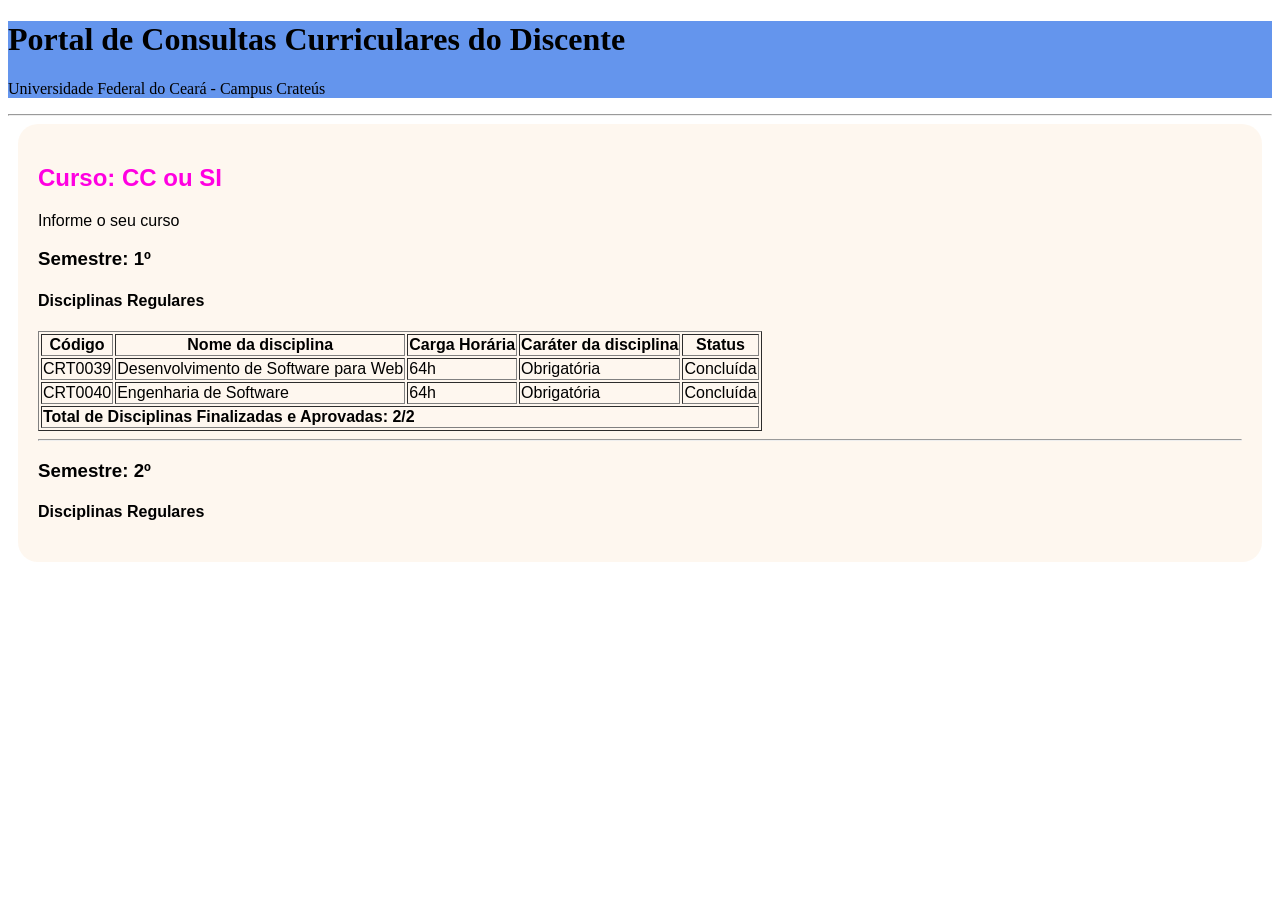
<file: html-css/index.html>
<!DOCTYPE html>
<html lang="en">
<head>
    <meta charset="UTF-8">
    <meta name="viewport" content="width=device-width, initial-scale=1.0">
    <title>Portal de Consultas Curriculares</title>
    <link rel="stylesheet" href="style.css">

</head>
<body>

    <header>
        <h1>Portal de Consultas Curriculares do Discente</h1>
        <p>Universidade Federal do Ceará - Campus Crateús</p>

     </header>

    <hr>

    <main id="section1">
        <h2>Curso: CC ou SI</h2>
        <p>Informe o seu curso</p>

        <h3>Semestre: 1º </h3>
        <h4>Disciplinas Regulares</h4>

        <table border="1">
            <thead>
                <tr>
                    <th>Código</th>
                    <th>Nome da disciplina</th>
                    <th>Carga Horária</th>
                    <th>Caráter da disciplina</th>
                    <th>Status</th>
                </tr>
            </thead>
            <tbody>
                <tr>
                    <td>CRT0039</td>
                    <td>Desenvolvimento de Software para Web</td>
                    <td>64h</td>
                    <td>Obrigatória</td>
                    <td>Concluída</td>

                </tr>

                <tr>
                    <td>CRT0040</td>
                    <td>Engenharia de Software</td>
                    <td>64h</td>
                    <td>Obrigatória</td>
                    <td>Concluída</td>
                </tr>
             </tbody>
             <tfoot>
                <tr>
                    <td colspan="5" align="left">
                        <strong>Total de Disciplinas Finalizadas e Aprovadas: 2/2</strong>
                    </td>
                </tr>
             </tfoot>
        </table>

        <hr>

        <h3>Semestre: 2º</h3>
        <h4>Disciplinas Regulares</h4>

    </main>
    
    
</body>
</html>
</file>
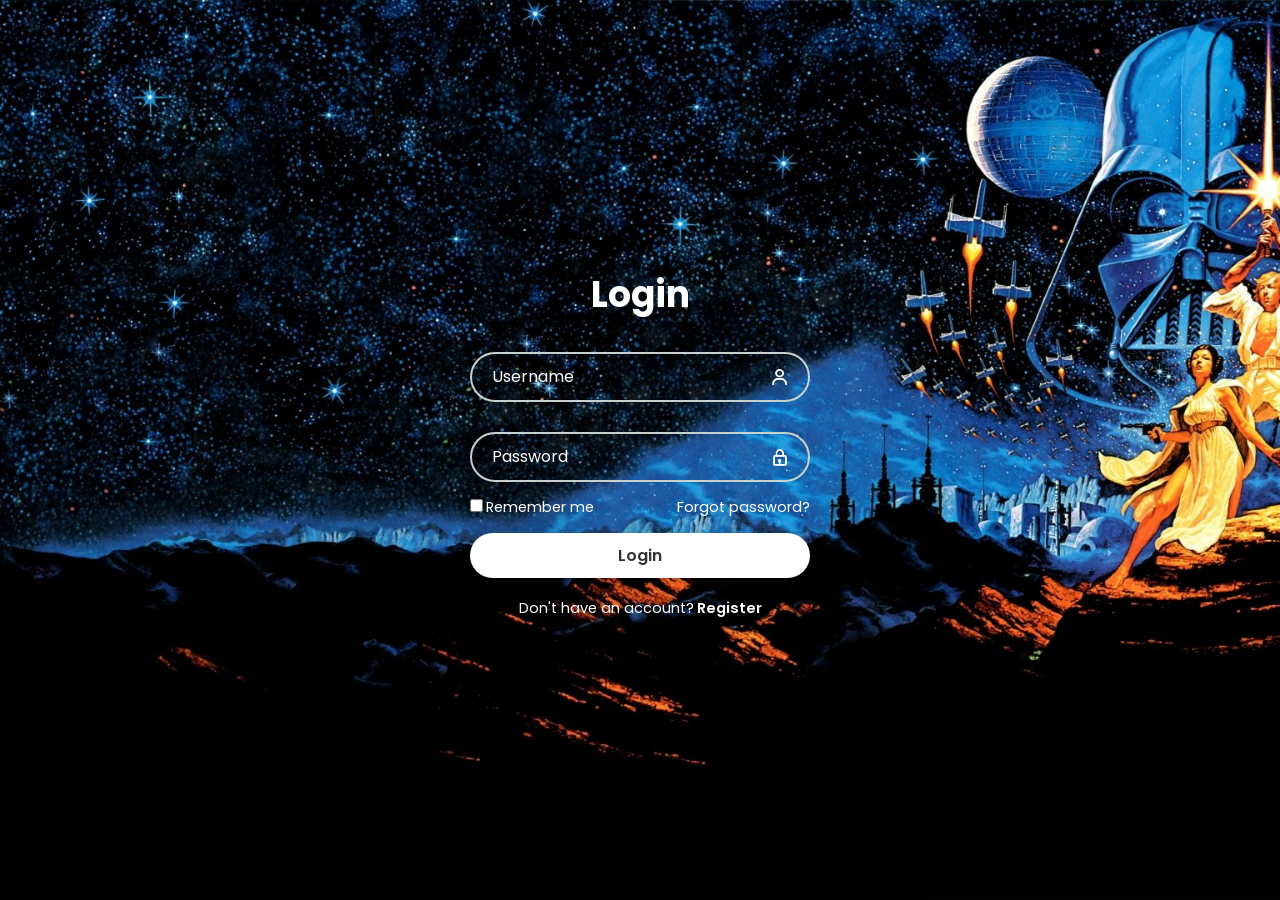
<file: tela-login/index.html>
<!DOCTYPE html>
<html lang="en">
<head>
    <meta charset="UTF-8">
    <meta name="viewport" content="width=device-width, initial-scale=1.0">
    <title>Tela de login</title>
    <link rel="stylesheet" href="style.css">
    <link href='https://unpkg.com/boxicons@2.1.4/css/boxicons.min.css' rel='stylesheet'>
</head>
<body>

    <div class="wrapper">
        <form action="">
            <h1>Login</h1>
            <div class="input-box">
                <input type="text" placeholder="Username"
                required>
                <i class="bx bx-user"></i>
            </div>
            <div class="input-box">
                <input type="password" placeholder="Password"
                required>
                <i class="bx bx-lock"></i>
            </div>

            <div class="remember-forgot">
                <label><input type="checkbox">Remember me</label>
                <a href="#">Forgot password?</a>
            </div>

            <button type="submit" class="btn">Login</button>

            <div class="register-link">
                <p>Don't have an account?<a href="#"> Register</a></p>

            </div>
       </form>


    </div>


</body>
</html>
</file>
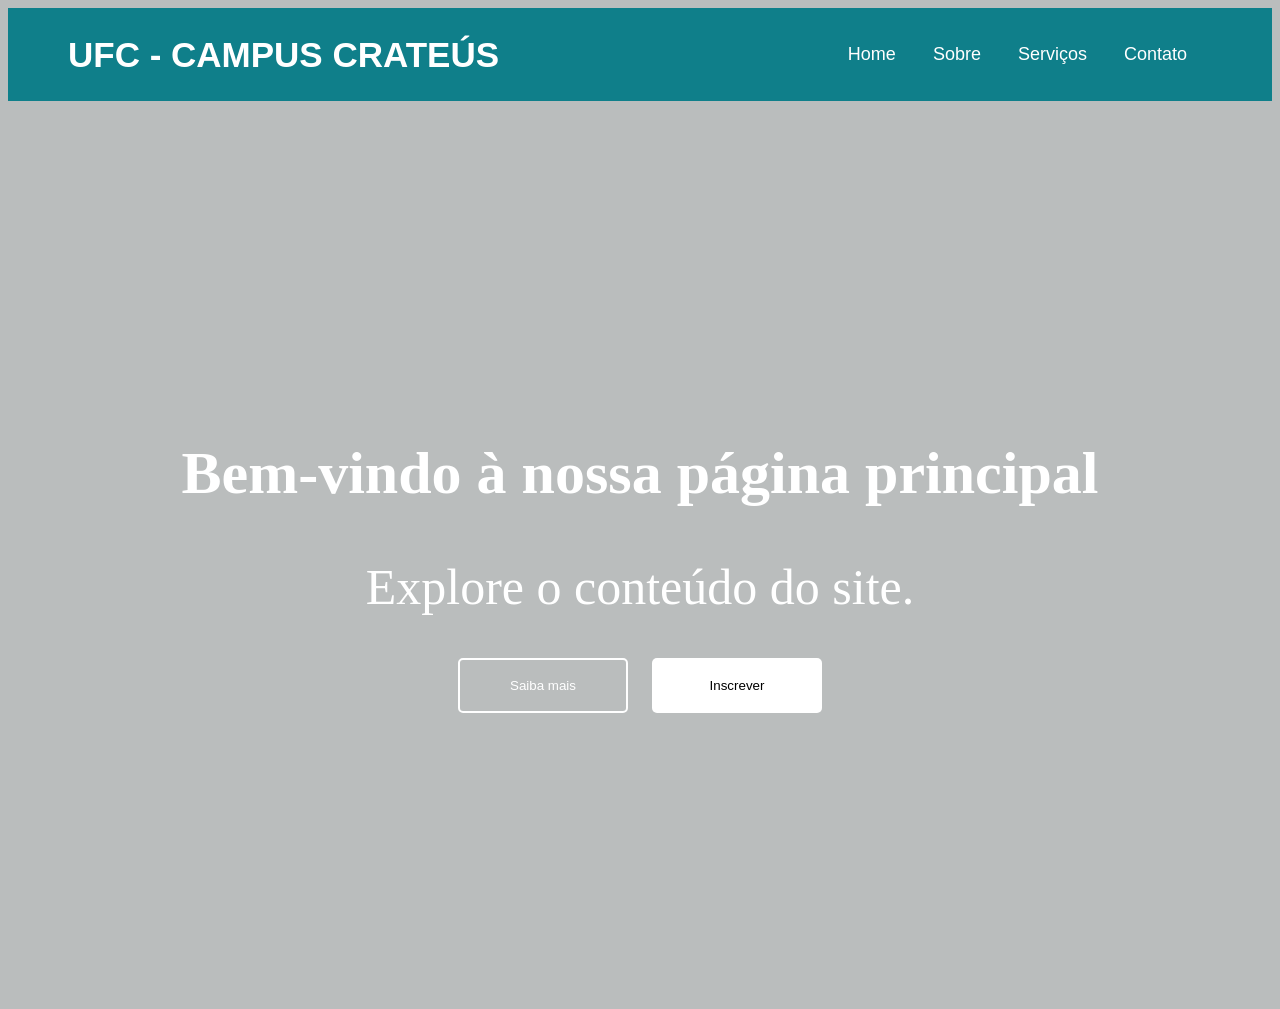
<file: template-site/index.html>
<!DOCTYPE html>
<html lang="en">
<head>
    <meta charset="UTF-8">
    <meta name="viewport" content="width=device-width, initial-scale=1.0">
    <link rel="stylesheet" href="style.css">
    <title>UFC-Crateús</title>
</head>

<body>

    <nav>
        <div id="logo">
            <a href="index.html">UFC - CAMPUS CRATEÚS</a>
        </div>
        <ul>
            <li><a href=index.html>Home</a></li>
            <li><a href=sobre.html>Sobre</a></li>
            <li><a href=servico.html>Serviços</a></li>
            <li><a href=contato.html>Contato</a></li>
        </ul>
    </nav>
    <section class="banner">
        <div class="texto">
            <h1 class="titulo">Bem-vindo à nossa página principal</h1>
            <h2 class="sub_titulo">Explore o conteúdo do site.</h2>
            <div class="botoes">
                <a href="saibamais.html"><button class="n-overlay">Saiba mais</button></a>
                <a href="contato.html"><button class="overlay">Inscrever</button></a>
            </div>

        </div>



    </section>
    
</body>
</html>
</file>
<file: html-css/style.css>
header{
    background-color: cornflowerblue;
}

#section1{
    font-family: 'Franklin Gothic Medium', 'Arial Narrow', Arial, sans-serif;
    background-color: rgba(253, 234, 211, 0.37);
    margin: 5px 10px;
    border-radius:20px; 
    padding: 20px;
}

#section1 h2{
    color: rgb(255, 0, 225);
}

#section table {
    border-radius: 10px;
    width: 100%;
    text-align: center;
    border-collapse: collapse;
}

section1 th{
    border-radius: 10px;
    background-color: #ddd;
}

section1 td{
    border-radius: 10px;
}
</file>
<file: tela-login/style.css>
@import url("https://fonts.googleapis.com/css2?family=Poppins:wght@300;400;500;600;700;800;900&display=swap");

* {
    margin: 0;
    padding: 0;
    box-sizing: border-box;
    font-family: "Poppins", sans-serif;

}

body {
    display: flex;
    justify-content: center;
    align-items: center;
    min-height: 100vh;
    background: url(img.jpg) no-repeat;
    background-size: cover;
    background-attachment: fixed;
    min-height: 100vh;
    margin: 0;
}

.wrapper {
    width: 420px;
    background: transparent;
    color: #fff;
    border-radius: 10px;
    padding: 30px 40px;
}

.wrapper h1 {
    font-size: 36px;
    text-align: center;
}

.wrapper .input-box {
    position: relative;
    width: 100%;
    height: 50px;
    margin: 30px 0;
}

.input-box input {
    width: 100%;
    height: 100%;
    background: transparent;
    border: none;
    outline: none;
    border: 2px solid rgb(199, 209, 207);
    border-radius: 40px;
    font-size: 16px;
    color: #fff;
    padding: 20px 45px 20px 20px;
}

.input-box input::placeholder{
    color: #fff;
}

.input-box i {
    position: absolute;
    right: 20px;
    top: 50%;
    transform: translateY(-50%);
    font-size: 20px;
}

.wrapper .remember-forgot{
    display: flex;
    justify-content: space-between;
    font-size: 14.5px;
    margin: -15px 0 15px
}

.remember-forgot label input{
    accent-color: #fff;
    margin-right: 3px;
}

.remember-forgot a{
    color: #fff;
    text-decoration: none;
}

.remember-forgot a:hover{
    text-decoration: underline;
}

.wrapper .btn{
    width: 100%;
    height: 45px;
    background: #fff;
    border: none;
    outline: none;
    border-radius: 40px;
    box-shadow: 0 0 10px rgba(0, 0, 0, .1);
    cursor: pointer;
    font-size: 16px;
    color: #333;
    font-weight: 600;
}

.wrapper .register-link{
    font-size: 14.5px;
    text-align: center;
    margin: 20px 0 15px;
}

.register-link p a{
    color: #fff;
    text-decoration: none;
    font-weight: 600;
}

.register-link p a:hover{
    text-decoration: underline;
}
</file>
<file: template-site/style.css>
body{
    background-color: #6d737378;
}

nav{
    background-color: #0f7f8a;
    padding: 10px 60px;
    display: flex;
    justify-content: space-between;
    align-items: center;
    font-family: 'Segoe UI', Tahoma, Geneva, Verdana, sans-serif;
}

nav #logo a{
    text-decoration: none;
    color: #fff;
    font-size: 35px;
    font-weight: 600;
}

nav ul{
    display: flex;
    align-items: center;
    list-style: none;
    padding: 10px;
}

nav li{
    margin-left: 7px;
}

nav li a{
    text-decoration: none;
    color: #fff;
    font-size: 18px;
    font-weight: 500;
    padding: 8px 15px;
    border-radius: 5px;
    transition: 0.3s;
}

nav li a:hover{
    background-color: white;
    color: black;
}

.banner{
    height: 100vh;
    background: linear-gradient(rgba(0,0,0,0.281), rgba(0,0,0,0.308), url('background.jpg'));
    background-size: cover;
    background-position: center;
    background-repeat: no-repeat;
    display: flex;
    align-items:center;
    justify-content: center;
    text-align: center;
}

.texto .titulo{
    color: #fff;
    font-size: 60px;
    font-weight: 600;
}

.texto .sub_titulo{
    color: #fff;
    font-size: 50px;
    font-weight: 400;

}

.texto .botoes{
    margin-top: 30px;
}

.texto .botoes button{
    height: 55px;
    width: 170px;
    border-radius: 5px;
    border: 0;
    margin: 0 10px;
    cursor: pointer;
    outline: none;
    transition: 0.3s;
}

.texto .botoes button.n-overlay{
    color: white;
    background: none;
    border: 2px solid white;
}

.texto .botoes button.n-overlay:hover{
    color: black;
    background-color: white;
}

.texto .botoes button.overlay{
    background: white;
    color: black;
}

@keyframes vibrar {
    0%{
        transform: scale(1);
    }
    50%{
        transform: scale(1.1);
    }
    100%{
        transform: scale(1);
    }
}
</file>
